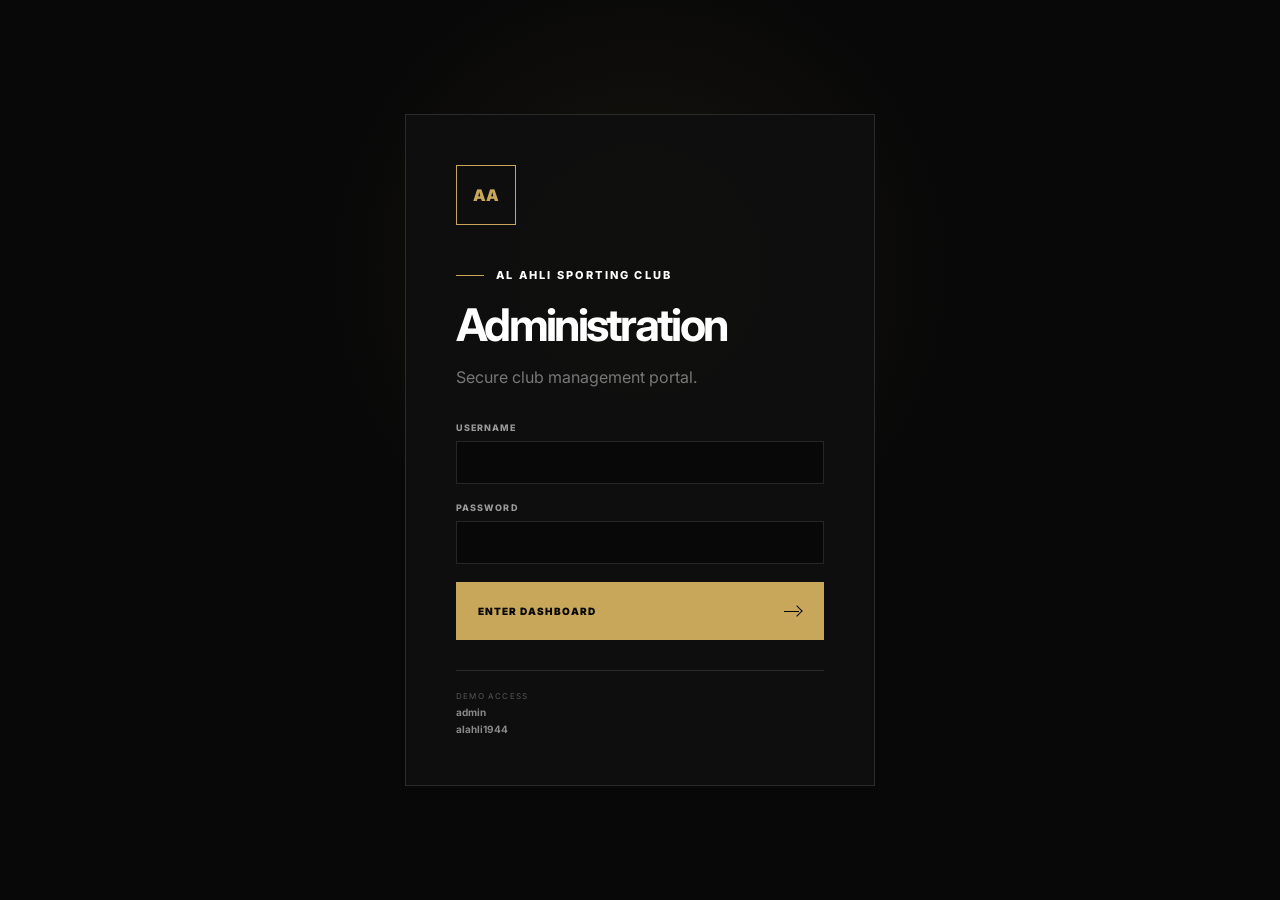
<file: admin.html>
<!DOCTYPE html>
<html lang="en" dir="ltr">

<head>

    <meta charset="UTF-8">
    <meta name="viewport" content="width=device-width, initial-scale=1.0">

    <title>Al Ahli Admin Portal</title>

    <link
        href="https://fonts.googleapis.com/css2?family=Inter:wght@400;500;600;700;800;900&display=swap"
        rel="stylesheet"
    >

    <link rel="stylesheet" href="style.css">

</head>

<body class="admin-page">


<!-- =========================================================
     ADMIN LOGIN
========================================================= -->

<div class="admin-login" id="adminLogin">

    <div class="admin-login-card">

        <div class="admin-logo">
            AA
        </div>

        <span class="eyebrow">
            AL AHLI SPORTING CLUB
        </span>

        <h1>
            Administration
        </h1>

        <p>
            Secure club management portal.
        </p>


        <form id="adminLoginForm">

            <label>
                Username

                <input
                    type="text"
                    id="adminUsername"
                    required
                    autocomplete="username"
                >

            </label>


            <label>
                Password

                <input
                    type="password"
                    id="adminPassword"
                    required
                    autocomplete="current-password"
                >

            </label>


            <button class="submit-button" type="submit">

                <span>Enter Dashboard</span>

                <span class="ui-arrow"></span>

            </button>


            <p class="login-error" id="loginError">
                Incorrect login details.
            </p>

        </form>


        <div class="demo-credentials">

            <small>DEMO ACCESS</small>

            <strong>admin</strong>
            <strong>alahli1944</strong>

        </div>

    </div>

</div>


<!-- =========================================================
     ADMIN DASHBOARD
========================================================= -->

<div class="dashboard" id="dashboard">

    <aside class="dashboard-sidebar">

        <div class="dashboard-brand">

            <span>AA</span>

            <div>
                <strong>AL AHLI</strong>
                <small>ADMIN</small>
            </div>

        </div>


        <nav>

            <button class="dashboard-nav active" data-panel="overview">
                Overview
            </button>

            <button class="dashboard-nav" data-panel="bookings">
                Bookings
            </button>

            <button class="dashboard-nav" data-panel="facilities">
                Facilities
            </button>

            <button class="dashboard-nav" data-panel="events">
                Events
            </button>

            <button class="dashboard-nav" data-panel="club">
                Club Content
            </button>

        </nav>


        <button class="logout-btn" id="logoutBtn">
            Log Out
        </button>

    </aside>


    <main class="dashboard-main">

        <header class="dashboard-header">

            <div>

                <span class="eyebrow">
                    AL AHLI ADMINISTRATION
                </span>

                <h1 id="dashboardTitle">
                    Overview
                </h1>

            </div>

            <a href="index.html" class="dashboard-site-link">
                View Website
                <span class="ui-arrow"></span>
            </a>

        </header>


        <!-- OVERVIEW -->

        <section class="dashboard-panel active" id="panel-overview">

            <div class="dashboard-stats">

                <div class="dashboard-stat">
                    <span>BOOKINGS</span>
                    <strong id="adminBookingCount">0</strong>
                </div>

                <div class="dashboard-stat">
                    <span>PENDING</span>
                    <strong id="adminPendingCount">0</strong>
                </div>

                <div class="dashboard-stat">
                    <span>FIELDS</span>
                    <strong>4</strong>
                </div>

                <div class="dashboard-stat">
                    <span>POOL STATUS</span>
                    <strong id="adminPoolStatus">OPEN</strong>
                </div>

            </div>


            <div class="dashboard-grid">

                <div class="dashboard-card">

                    <div class="dashboard-card-heading">

                        <div>
                            <span>RECENT ACTIVITY</span>
                            <h2>Bookings</h2>
                        </div>

                    </div>

                    <div id="recentBookings"></div>

                </div>


                <div class="dashboard-card">

                    <span>FACILITY STATUS</span>

                    <h2>Club Facilities</h2>

                    <div class="facility-status-row">
                        <span>Football Fields</span>
                        <strong class="open-status">4 ACTIVE</strong>
                    </div>

                    <div class="facility-status-row">
                        <span>Swimming Pools</span>
                        <strong class="open-status">OPEN</strong>
                    </div>

                    <div class="facility-status-row">
                        <span>Al Meidan</span>
                        <strong class="open-status">ACTIVE</strong>
                    </div>

                </div>

            </div>

        </section>


        <!-- BOOKINGS -->

        <section class="dashboard-panel" id="panel-bookings">

            <div class="dashboard-card">

                <span>FIELD RESERVATIONS</span>

                <h2>Booking Requests</h2>

                <div class="admin-table-wrap">

                    <table>

                        <thead>

                            <tr>
                                <th>Reference</th>
                                <th>Name</th>
                                <th>Field</th>
                                <th>Date</th>
                                <th>Time</th>
                                <th>Status</th>
                                <th>Action</th>
                            </tr>

                        </thead>

                        <tbody id="bookingTableBody"></tbody>

                    </table>

                </div>

            </div>

        </section>


        <!-- FACILITIES -->

        <section class="dashboard-panel" id="panel-facilities">

            <div class="dashboard-card">

                <span>FACILITY CONTROL</span>

                <h2>Facilities</h2>

                <div class="admin-control-grid">

                    <div class="admin-control">

                        <div>
                            <strong>Football Field 01</strong>
                            <span>Booking availability</span>
                        </div>

                        <button class="toggle-control active">
                            OPEN
                        </button>

                    </div>


                    <div class="admin-control">

                        <div>
                            <strong>Football Field 02</strong>
                            <span>Booking availability</span>
                        </div>

                        <button class="toggle-control active">
                            OPEN
                        </button>

                    </div>


                    <div class="admin-control">

                        <div>
                            <strong>Football Field 03</strong>
                            <span>Booking availability</span>
                        </div>

                        <button class="toggle-control active">
                            OPEN
                        </button>

                    </div>


                    <div class="admin-control">

                        <div>
                            <strong>Football Field 04</strong>
                            <span>Booking availability</span>
                        </div>

                        <button class="toggle-control active">
                            OPEN
                        </button>

                    </div>


                    <div class="admin-control">

                        <div>
                            <strong>Swimming Pools</strong>
                            <span>Public availability</span>
                        </div>

                        <button
                            class="toggle-control active"
                            id="poolToggle"
                        >
                            OPEN
                        </button>

                    </div>

                </div>

            </div>

        </section>


        <!-- EVENTS -->

        <section class="dashboard-panel" id="panel-events">

            <div class="dashboard-card">

                <span>CONTENT</span>

                <h2>Events & Announcements</h2>

                <div class="admin-event">

                    <div>
                        <strong>Football activities</strong>
                        <span>Sport</span>
                    </div>

                    <button>Edit</button>

                </div>


                <div class="admin-event">

                    <div>
                        <strong>Community gathering</strong>
                        <span>Community</span>
                    </div>

                    <button>Edit</button>

                </div>


                <div class="admin-event">

                    <div>
                        <strong>Cultural occasion</strong>
                        <span>Culture</span>
                    </div>

                    <button>Edit</button>

                </div>

            </div>

        </section>


        <!-- CLUB -->

        <section class="dashboard-panel" id="panel-club">

            <div class="dashboard-card">

                <span>CLUB CONTENT</span>

                <h2>Al Ahli Information</h2>

                <div class="content-management-grid">

                    <button>
                        History
                    </button>

                    <button>
                        Administration
                    </button>

                    <button>
                        Achievements
                    </button>

                    <button>
                        Sports
                    </button>

                    <button>
                        Facilities
                    </button>

                    <button>
                        Culture
                    </button>

                </div>

            </div>

        </section>

    </main>

</div>


<script src="script.js"></script>

</body>
</html>
</file>
<file: style.css>
/* =========================================================
   AL AHLI PHASE 3.5.2
   OWNER PRESENTATION EDITION
========================================================= */

:root {
    --black: #080808;
    --black-2: #111111;
    --black-3: #171717;
    --ivory: #f4f0e8;
    --white: #ffffff;
    --gold: #c8a75b;
    --gold-light: #e2c984;
    --muted: #8e8e8e;
    --line: rgba(255,255,255,.12);
    --dark-line: rgba(0,0,0,.12);
    --max: 1380px;
    --ease: cubic-bezier(.2,.8,.2,1);
}

* {
    box-sizing: border-box;
    margin: 0;
    padding: 0;
}

html {
    scroll-behavior: smooth;
}

body {
    font-family: "Inter", sans-serif;
    background: var(--black);
    color: var(--white);
    overflow-x: hidden;
}

body.rtl {
    font-family: "Inter", sans-serif;
}

img {
    display: block;
    width: 100%;
}

a {
    color: inherit;
    text-decoration: none;
}

button,
input,
select,
textarea {
    font: inherit;
}

button {
    border: 0;
    cursor: pointer;
}

.container {
    width: min(var(--max), calc(100% - 80px));
    margin: auto;
}

.section-light {
    background: var(--ivory);
    color: var(--black);
    padding: 150px 0;
}

.section-dark {
    background: var(--black);
    color: var(--white);
    padding: 150px 0;
    position: relative;
    overflow: hidden;
}

.eyebrow {
    display: inline-flex;
    align-items: center;
    gap: 12px;
    font-size: 11px;
    font-weight: 800;
    letter-spacing: .2em;
    text-transform: uppercase;
}

.eyebrow::before {
    content: "";
    width: 28px;
    height: 1px;
    background: var(--gold);
}

.section-heading {
    max-width: 800px;
    margin-bottom: 80px;
}

.section-heading h2,
.achievement-heading h2,
.legacy-heading h2,
.contact-heading h2 {
    margin-top: 20px;
    font-size: clamp(48px, 7vw, 100px);
    line-height: .92;
    letter-spacing: -.06em;
}

h2 em,
h1 em {
    font-family: "Playfair Display", serif;
    font-weight: 700;
    color: var(--gold);
}

.heading-light {
    color: var(--white);
}

.ui-arrow {
    position: relative;
    width: 18px;
    height: 10px;
    display: inline-block;
    transition: transform .3s var(--ease);
}

.ui-arrow::before {
    content: "";
    position: absolute;
    right: 1px;
    top: 1px;
    width: 7px;
    height: 7px;
    border-top: 1.5px solid currentColor;
    border-right: 1.5px solid currentColor;
    transform: rotate(45deg);
}

.ui-arrow::after {
    content: "";
    position: absolute;
    left: 0;
    top: 5px;
    width: 15px;
    height: 1px;
    background: currentColor;
}

a:hover .ui-arrow,
button:hover .ui-arrow {
    transform: translateX(5px);
}


/* =========================================================
   LOADER
========================================================= */

.loader {
    position: fixed;
    inset: 0;
    z-index: 9999;
    background: var(--black);
    display: grid;
    place-items: center;
    align-content: center;
    gap: 20px;
    transition: opacity .7s var(--ease), visibility .7s;
}

.loader.hidden {
    opacity: 0;
    visibility: hidden;
}

.loader-mark {
    font-size: 54px;
    font-weight: 900;
    letter-spacing: -.08em;
    color: var(--gold);
}

.loader-line {
    width: 160px;
    height: 1px;
    background: rgba(255,255,255,.15);
    overflow: hidden;
}

.loader-line span {
    display: block;
    width: 40%;
    height: 100%;
    background: var(--gold);
    animation: loader 1.3s ease infinite;
}

.loader p {
    font-size: 9px;
    letter-spacing: .3em;
    color: #777;
}

@keyframes loader {
    0% { transform: translateX(-100%); }
    100% { transform: translateX(350%); }
}


/* =========================================================
   HEADER
========================================================= */

.site-header {
    position: fixed;
    top: 0;
    left: 0;
    right: 0;
    z-index: 500;
    height: 92px;
    padding: 0 40px;
    display: flex;
    align-items: center;
    justify-content: space-between;
    transition: background .4s, height .4s, backdrop-filter .4s;
}

.site-header.scrolled {
    height: 72px;
    background: rgba(8,8,8,.82);
    backdrop-filter: blur(20px);
    border-bottom: 1px solid var(--line);
}

.brand {
    display: flex;
    align-items: center;
    gap: 12px;
}

.brand-mark {
    width: 42px;
    height: 42px;
    border: 1px solid var(--gold);
    color: var(--gold);
    display: grid;
    place-items: center;
    font-size: 13px;
    font-weight: 900;
}

.brand-text {
    display: grid;
}

.brand-text strong {
    font-size: 13px;
    letter-spacing: .12em;
}

.brand-text small {
    font-size: 7px;
    letter-spacing: .25em;
    color: #aaa;
    margin-top: 3px;
}

.desktop-nav {
    display: flex;
    align-items: center;
    gap: 24px;
}

.desktop-nav a {
    font-size: 10px;
    font-weight: 700;
    text-transform: uppercase;
    letter-spacing: .08em;
    color: rgba(255,255,255,.72);
    transition: color .25s;
}

.desktop-nav a:hover {
    color: var(--gold);
}

.nav-actions {
    display: flex;
    align-items: center;
    gap: 12px;
}

.nav-book {
    height: 42px;
    padding: 0 18px;
    border: 1px solid rgba(255,255,255,.35);
    display: flex;
    align-items: center;
    gap: 12px;
    font-size: 10px;
    font-weight: 800;
    text-transform: uppercase;
    letter-spacing: .08em;
}

.nav-book:hover {
    background: var(--white);
    color: var(--black);
}

.language-btn {
    width: 42px;
    height: 42px;
    background: transparent;
    border: 1px solid rgba(255,255,255,.25);
    color: white;
    font-size: 10px;
    font-weight: 800;
}

.menu-btn {
    display: none;
    width: 42px;
    height: 42px;
    background: transparent;
    border: 1px solid rgba(255,255,255,.25);
    position: relative;
}

.menu-btn span {
    position: absolute;
    width: 17px;
    height: 1px;
    background: white;
    left: 12px;
    transition: transform .3s;
}

.menu-btn span:first-child {
    top: 16px;
}

.menu-btn span:last-child {
    top: 24px;
}

.mobile-menu {
    position: fixed;
    inset: 0;
    z-index: 450;
    background: #080808;
    transform: translateY(-100%);
    transition: transform .6s var(--ease);
}

.mobile-menu.open {
    transform: translateY(0);
}

.mobile-menu-inner {
    padding: 130px 30px 40px;
    display: flex;
    flex-direction: column;
    gap: 18px;
}

.mobile-menu a {
    font-size: 34px;
    font-weight: 800;
    letter-spacing: -.05em;
}

.mobile-book {
    margin-top: 20px;
    padding: 18px;
    background: var(--gold);
    color: var(--black);
    text-align: center;
}


/* =========================================================
   HERO
========================================================= */

.hero {
    height: 100svh;
    min-height: 720px;
    position: relative;
    display: flex;
    align-items: center;
    overflow: hidden;
}

.hero-bg {
    position: absolute;
    inset: -5%;
    background:
        url("https://images.unsplash.com/photo-1579952363873-27f3bade9f55?auto=format&fit=crop&w=2200&q=90")
        center/cover no-repeat;
    transform: scale(1.04);
    transition: transform .2s linear;
}

.hero-overlay {
    position: absolute;
    inset: 0;
    background:
        linear-gradient(90deg, rgba(0,0,0,.88), rgba(0,0,0,.35), rgba(0,0,0,.65)),
        linear-gradient(0deg, rgba(0,0,0,.75), transparent 50%);
}

.hero-content {
    position: relative;
    z-index: 2;
    width: min(var(--max), calc(100% - 80px));
    margin: auto;
    padding-top: 80px;
}

.hero-kicker {
    display: flex;
    align-items: center;
    gap: 12px;
    font-size: 10px;
    letter-spacing: .22em;
    font-weight: 700;
    margin-bottom: 28px;
}

.hero-kicker span:first-child {
    width: 35px;
    height: 1px;
    background: var(--gold);
}

.hero h1 {
    font-size: clamp(70px, 12vw, 190px);
    line-height: .78;
    letter-spacing: -.075em;
    max-width: 1100px;
}

.hero h1 span,
.hero h1 em {
    display: block;
}

.hero h1 em {
    margin-left: 11vw;
}

.hero-content > p {
    max-width: 510px;
    color: rgba(255,255,255,.75);
    line-height: 1.8;
    font-size: 14px;
    margin: 42px 0 30px;
}

.hero-actions {
    display: flex;
    gap: 12px;
}

.button {
    min-height: 54px;
    padding: 0 25px;
    display: inline-flex;
    align-items: center;
    justify-content: center;
    gap: 20px;
    font-size: 10px;
    font-weight: 800;
    letter-spacing: .1em;
    text-transform: uppercase;
    transition: transform .3s, background .3s, color .3s;
}

.button:hover {
    transform: translateY(-3px);
}

.button-light {
    background: var(--white);
    color: var(--black);
}

.button-dark {
    background: var(--black);
    color: white;
}

.button-outline {
    border: 1px solid rgba(255,255,255,.4);
    color: white;
}

.button-outline:hover {
    background: white;
    color: black;
}

.hero-bottom {
    position: absolute;
    z-index: 2;
    left: 40px;
    right: 40px;
    bottom: 42px;
    display: flex;
    gap: 60px;
}

.hero-bottom div {
    display: grid;
    gap: 4px;
}

.hero-bottom strong {
    font-size: 28px;
    color: white;
}

.hero-bottom span {
    font-size: 8px;
    letter-spacing: .2em;
    color: #aaa;
}

.scroll-indicator {
    position: absolute;
    z-index: 2;
    right: 40px;
    bottom: 45px;
    display: flex;
    align-items: center;
    gap: 15px;
    font-size: 8px;
    letter-spacing: .18em;
    color: #aaa;
}

.scroll-indicator i {
    width: 35px;
    height: 1px;
    background: var(--gold);
}


/* =========================================================
   CLUB
========================================================= */

.intro-grid {
    display: grid;
    grid-template-columns: .8fr 1.2fr;
    gap: 100px;
    align-items: center;
}

.intro-copy {
    max-width: 500px;
}

.large-copy {
    font-size: clamp(22px, 2.3vw, 34px);
    line-height: 1.45;
    letter-spacing: -.025em;
}

.text-link {
    display: inline-flex;
    align-items: center;
    gap: 18px;
    margin-top: 35px;
    padding-bottom: 9px;
    border-bottom: 1px solid currentColor;
    font-size: 10px;
    font-weight: 800;
    text-transform: uppercase;
    letter-spacing: .1em;
}

.intro-image {
    position: relative;
    height: 650px;
    overflow: hidden;
}

.intro-image img {
    height: 100%;
    object-fit: cover;
    transition: transform 1s var(--ease);
}

.intro-image:hover img {
    transform: scale(1.05);
}

.image-caption {
    position: absolute;
    left: 25px;
    right: 25px;
    bottom: 25px;
    display: flex;
    justify-content: space-between;
    font-size: 9px;
    letter-spacing: .18em;
    color: white;
}

.stats-strip {
    margin-top: 100px;
    padding-top: 40px;
    border-top: 1px solid var(--dark-line);
    display: grid;
    grid-template-columns: repeat(4, 1fr);
}

.stat {
    display: grid;
    gap: 8px;
    padding-right: 20px;
    border-right: 1px solid var(--dark-line);
}

.stat:last-child {
    border-right: 0;
}

.stat strong {
    font-size: clamp(45px, 5vw, 75px);
    letter-spacing: -.07em;
}

.stat span {
    font-size: 9px;
    letter-spacing: .15em;
    font-weight: 800;
    color: #777;
}


/* =========================================================
   ADMINISTRATION
========================================================= */

.administration {
    min-height: 800px;
}

.admin-background {
    position: absolute;
    inset: 0;
    background:
        linear-gradient(90deg, rgba(8,8,8,.98), rgba(8,8,8,.86), rgba(8,8,8,.92)),
        url("https://images.unsplash.com/photo-1556761175-b413da4baf72?auto=format&fit=crop&w=2200&q=80")
        center/cover;
    opacity: .55;
}

.administration .container {
    position: relative;
    z-index: 2;
}

.section-heading > p {
    color: #888;
    line-height: 1.8;
    max-width: 550px;
    margin-top: 30px;
}

.leadership-grid {
    display: grid;
    grid-template-columns: 1.3fr 1fr 1fr;
    gap: 1px;
    background: var(--line);
}

.leader-card {
    min-height: 430px;
    padding: 38px;
    background: rgba(15,15,15,.9);
    position: relative;
    display: flex;
    flex-direction: column;
}

.leader-feature {
    background: rgba(30,27,20,.95);
}

.leader-number {
    font-size: 10px;
    color: var(--gold);
    margin-bottom: auto;
}

.leader-card > span:not(.leader-number) {
    font-size: 9px;
    letter-spacing: .18em;
    color: #aaa;
}

.leader-card h3 {
    font-size: 30px;
    letter-spacing: -.04em;
    margin: 15px 0;
}

.leader-card p {
    color: #888;
    line-height: 1.7;
    font-size: 13px;
}

.profile-placeholder {
    margin-top: 25px;
    height: 120px;
    background:
        linear-gradient(135deg, rgba(200,167,91,.15), rgba(255,255,255,.02));
    display: grid;
    place-items: center;
}

.profile-placeholder span {
    font-size: 32px;
    color: var(--gold);
    font-weight: 900;
}

.leader-line {
    margin-top: auto;
    height: 1px;
    background: linear-gradient(90deg, var(--gold), transparent);
}


/* =========================================================
   SPORTS
========================================================= */

.sports {
    background: #090909;
}

.sports-top {
    display: grid;
    grid-template-columns: 1fr .6fr;
    align-items: end;
    gap: 80px;
    margin-bottom: 70px;
}

.sports-top h2 {
    font-size: clamp(55px, 7vw, 100px);
    line-height: .9;
    letter-spacing: -.07em;
    margin-top: 20px;
}

.sports-top p {
    color: #777;
    line-height: 1.8;
    max-width: 430px;
}

.sport-tabs {
    display: flex;
    gap: 0;
    border-bottom: 1px solid var(--line);
    margin-bottom: 40px;
}

.sport-tab {
    padding: 18px 24px;
    background: transparent;
    color: #777;
    font-size: 10px;
    font-weight: 800;
    letter-spacing: .12em;
    text-transform: uppercase;
    position: relative;
}

.sport-tab.active {
    color: white;
}

.sport-tab.active::after {
    content: "";
    position: absolute;
    left: 0;
    right: 0;
    bottom: -1px;
    height: 2px;
    background: var(--gold);
}

.sport-panel {
    display: none;
}

.sport-panel.active {
    display: block;
    animation: panelIn .6s var(--ease);
}

@keyframes panelIn {
    from {
        opacity: 0;
        transform: translateY(20px);
    }

    to {
        opacity: 1;
        transform: translateY(0);
    }
}

.sport-hero-image {
    height: 580px;
    position: relative;
    overflow: hidden;
}

.sport-hero-image img {
    height: 100%;
    object-fit: cover;
}

.sport-overlay {
    position: absolute;
    inset: 0;
    background: linear-gradient(0deg, rgba(0,0,0,.8), transparent 60%);
}

.sport-panel-title {
    position: absolute;
    left: 40px;
    bottom: 40px;
    display: flex;
    align-items: end;
    gap: 20px;
}

.sport-panel-title span {
    color: var(--gold);
    font-size: 12px;
}

.sport-panel-title h3 {
    font-size: clamp(50px, 8vw, 110px);
    letter-spacing: -.07em;
}

.football-fields {
    margin-top: 100px;
}

.subsection-heading {
    margin-bottom: 40px;
}

.subsection-heading h3 {
    margin-top: 12px;
    font-size: 42px;
    letter-spacing: -.05em;
}

.field-grid {
    display: grid;
    grid-template-columns: repeat(4, 1fr);
    gap: 15px;
}

.field-card {
    background: #121212;
    transition: transform .4s var(--ease);
}

.field-card:hover {
    transform: translateY(-8px);
}

.field-image {
    height: 300px;
    position: relative;
    overflow: hidden;
}

.field-image img {
    height: 100%;
    object-fit: cover;
    transition: transform .7s var(--ease);
}

.field-card:hover .field-image img {
    transform: scale(1.07);
}

.field-image > span {
    position: absolute;
    top: 15px;
    left: 15px;
    width: 40px;
    height: 40px;
    border: 1px solid rgba(255,255,255,.4);
    display: grid;
    place-items: center;
    font-size: 9px;
}

.field-info {
    padding: 20px;
    display: flex;
    align-items: end;
    justify-content: space-between;
}

.field-info div {
    display: grid;
    gap: 4px;
}

.field-info span {
    font-size: 8px;
    color: #777;
    letter-spacing: .15em;
}

.field-info strong {
    font-size: 26px;
}

.field-select {
    background: transparent;
    color: var(--gold);
    display: flex;
    align-items: center;
    gap: 10px;
    font-size: 9px;
    font-weight: 800;
    text-transform: uppercase;
}

.sport-simple {
    min-height: 520px;
    border: 1px solid var(--line);
    padding: 70px;
    display: flex;
    flex-direction: column;
    justify-content: center;
}

.sport-big-number {
    color: var(--gold);
    font-size: 13px;
}

.sport-simple h3 {
    font-size: clamp(60px, 10vw, 150px);
    letter-spacing: -.08em;
    margin: 15px 0;
}

.sport-simple p {
    color: #888;
    max-width: 550px;
    line-height: 1.8;
    margin-bottom: 30px;
}


/* =========================================================
   ACHIEVEMENTS
========================================================= */

.achievement-heading {
    margin-bottom: 70px;
}

.trophy-grid {
    display: grid;
    grid-template-columns: repeat(3, 1fr);
    gap: 15px;
}

.trophy-card {
    min-height: 440px;
    padding: 35px;
    border: 1px solid var(--dark-line);
    position: relative;
    display: flex;
    flex-direction: column;
    justify-content: space-between;
    overflow: hidden;
}

.trophy-card.featured {
    background: var(--black);
    color: white;
}

.trophy-number {
    font-size: clamp(100px, 13vw, 180px);
    line-height: .7;
    letter-spacing: -.1em;
}

.trophy-label {
    font-size: 9px;
    font-weight: 800;
    letter-spacing: .16em;
}

.trophy-mark {
    position: absolute;
    right: 30px;
    top: 30px;
    font-size: 12px;
    color: var(--gold);
}


/* =========================================================
   FACILITIES
========================================================= */

.facility-grid {
    display: grid;
    grid-template-columns: 1.2fr .8fr;
    gap: 15px;
}

.facility-large {
    grid-row: span 2;
    background: white;
}

.facility-card {
    background: white;
}

.facility-image {
    height: 360px;
    overflow: hidden;
}

.facility-large .facility-image {
    height: 600px;
}

.facility-image img {
    height: 100%;
    object-fit: cover;
    transition: transform .8s var(--ease);
}

.facility-large:hover img,
.facility-card:hover img {
    transform: scale(1.05);
}

.facility-content {
    padding: 30px;
}

.facility-content > span {
    color: #999;
    font-size: 9px;
}

.facility-content h3 {
    font-size: 32px;
    letter-spacing: -.04em;
    margin: 12px 0;
}

.facility-content p {
    color: #777;
    line-height: 1.7;
    font-size: 13px;
    max-width: 500px;
}


/* =========================================================
   MEIDAN
========================================================= */

.meidan {
    min-height: 1000px;
}

.meidan-bg {
    position: absolute;
    inset: 0;
    background:
        linear-gradient(90deg, rgba(0,0,0,.96), rgba(0,0,0,.72)),
        url("https://images.unsplash.com/photo-1534438327276-14e5300c3a48?auto=format&fit=crop&w=2200&q=85")
        center/cover fixed;
    opacity: .75;
}

.meidan .container {
    position: relative;
    z-index: 2;
}

.meidan-content {
    max-width: 850px;
}

.meidan-content h2 {
    margin: 20px 0;
    font-size: clamp(70px, 11vw, 170px);
    line-height: .78;
    letter-spacing: -.09em;
}

.meidan-content h2 span,
.meidan-content h2 em {
    display: block;
}

.meidan-content p {
    max-width: 500px;
    color: #888;
    line-height: 1.8;
    margin-top: 40px;
}

.training-grid {
    display: grid;
    grid-template-columns: repeat(4, 1fr);
    margin-top: 100px;
    gap: 1px;
    background: var(--line);
}

.training-card {
    min-height: 230px;
    padding: 28px;
    background: rgba(10,10,10,.8);
}

.training-card > span {
    color: var(--gold);
    font-size: 10px;
}

.training-card h3 {
    margin: 70px 0 12px;
    font-size: 22px;
}

.training-card p {
    color: #777;
    font-size: 12px;
    line-height: 1.7;
}

.membership-area {
    margin-top: 110px;
}

.membership-heading {
    margin-bottom: 35px;
}

.membership-heading h3 {
    font-size: 40px;
    letter-spacing: -.05em;
    margin: 12px 0;
}

.membership-heading p {
    color: #777;
    max-width: 600px;
    line-height: 1.7;
}

.membership-grid {
    display: grid;
    grid-template-columns: repeat(3, 1fr);
    gap: 15px;
}

.membership-card {
    padding: 35px;
    border: 1px solid var(--line);
    min-height: 340px;
    display: flex;
    flex-direction: column;
}

.membership-card.featured {
    border-color: var(--gold);
    background: rgba(200,167,91,.08);
}

.membership-card > span {
    font-size: 9px;
    color: var(--gold);
    letter-spacing: .15em;
}

.membership-card h4 {
    font-size: 28px;
    margin: 12px 0 25px;
}

.membership-card ul {
    list-style: none;
    display: grid;
    gap: 12px;
    color: #888;
    font-size: 12px;
}

.membership-card li::before {
    content: "";
    display: inline-block;
    width: 5px;
    height: 5px;
    background: var(--gold);
    margin-right: 10px;
    border-radius: 50%;
}

.membership-button {
    margin-top: auto;
    padding: 15px 0;
    background: transparent;
    color: white;
    border-bottom: 1px solid var(--line);
    display: flex;
    justify-content: space-between;
    text-transform: uppercase;
    font-size: 9px;
    font-weight: 800;
}


/* =========================================================
   POOLS
========================================================= */

.pool-header {
    display: flex;
    justify-content: space-between;
    align-items: end;
    margin-bottom: 70px;
}

.pool-header h2 {
    font-size: clamp(55px, 7vw, 100px);
    line-height: .9;
    letter-spacing: -.07em;
    margin-top: 20px;
}

.pool-status {
    border: 1px solid var(--dark-line);
    padding: 20px;
    min-width: 240px;
    display: grid;
    gap: 6px;
}

.pool-status strong {
    font-size: 9px;
    letter-spacing: .12em;
}

.pool-status small {
    color: #777;
    font-size: 10px;
    line-height: 1.5;
}

.status-dot {
    width: 8px;
    height: 8px;
    background: #58a86b;
    border-radius: 50%;
    box-shadow: 0 0 0 5px rgba(88,168,107,.1);
}

.pool-feature {
    display: grid;
    grid-template-columns: 1.3fr .7fr;
    min-height: 550px;
}

.pool-main-image {
    overflow: hidden;
}

.pool-main-image img {
    height: 100%;
    object-fit: cover;
}

.pool-info {
    background: white;
    padding: 60px;
    display: flex;
    flex-direction: column;
    justify-content: center;
}

.pool-info h3 {
    font-size: 42px;
    letter-spacing: -.05em;
    margin: 18px 0;
}

.pool-info p {
    color: #777;
    line-height: 1.8;
    margin-bottom: 30px;
}

.pool-gallery {
    margin-top: 15px;
    display: grid;
    grid-template-columns: 1.2fr .8fr .8fr;
    gap: 15px;
}

.pool-photo {
    height: 320px;
    position: relative;
    overflow: hidden;
}

.pool-photo img {
    height: 100%;
    object-fit: cover;
    transition: transform .8s var(--ease);
}

.pool-photo:hover img {
    transform: scale(1.06);
}

.pool-photo span {
    position: absolute;
    left: 20px;
    bottom: 20px;
    color: white;
    font-size: 9px;
    letter-spacing: .15em;
}

.pool-hours-area {
    margin-top: 100px;
}

.pool-hours-heading h3 {
    font-size: 42px;
    letter-spacing: -.05em;
    margin-top: 15px;
}

.hours-grid {
    margin-top: 35px;
    display: grid;
    grid-template-columns: repeat(7, 1fr);
    border-top: 1px solid var(--dark-line);
    border-bottom: 1px solid var(--dark-line);
}

.hours-grid div {
    padding: 25px 12px;
    border-right: 1px solid var(--dark-line);
    display: grid;
    gap: 12px;
}

.hours-grid div:last-child {
    border-right: 0;
}

.hours-grid span {
    font-size: 9px;
    color: #777;
}

.hours-grid strong {
    font-size: 11px;
}

.demo-note {
    color: #999;
    font-size: 10px;
    margin-top: 20px;
}

.pool-contact {
    margin-top: 100px;
    padding: 50px;
    background: var(--black);
    color: white;
    display: flex;
    justify-content: space-between;
    align-items: center;
}

.pool-contact h3 {
    font-size: 42px;
    letter-spacing: -.05em;
    margin-top: 12px;
}

.pool-contact-actions {
    display: flex;
    gap: 10px;
}

.contact-button {
    min-width: 190px;
    padding: 22px;
    border: 1px solid var(--line);
    display: grid;
    gap: 7px;
}

.contact-button strong {
    font-size: 14px;
}

.contact-button span {
    color: #777;
    font-size: 9px;
    text-transform: uppercase;
    letter-spacing: .15em;
}


/* =========================================================
   LEGACY
========================================================= */

.legacy {
    min-height: 950px;
}

.legacy-bg {
    position: absolute;
    inset: 0;
    background:
        linear-gradient(90deg, #080808, rgba(8,8,8,.7), #080808),
        url("https://images.unsplash.com/photo-1521737711867-e3b97375f902?auto=format&fit=crop&w=2200&q=80")
        center/cover;
    opacity: .5;
}

.legacy .container {
    position: relative;
    z-index: 2;
}

.timeline {
    margin-top: 100px;
    border-left: 1px solid var(--line);
}

.timeline-item {
    padding: 0 0 100px 60px;
    position: relative;
    display: grid;
    grid-template-columns: 240px 1fr;
    gap: 50px;
}

.timeline-item::before {
    content: "";
    position: absolute;
    left: -5px;
    top: 5px;
    width: 9px;
    height: 9px;
    background: var(--gold);
    border-radius: 50%;
}

.timeline-year {
    font-size: clamp(40px, 5vw, 70px);
    font-weight: 800;
    letter-spacing: -.07em;
}

.timeline-content > span {
    font-size: 9px;
    color: var(--gold);
    letter-spacing: .18em;
}

.timeline-content h3 {
    font-size: 38px;
    letter-spacing: -.05em;
    margin: 14px 0;
}

.timeline-content p {
    color: #777;
    line-height: 1.8;
    max-width: 600px;
}


/* =========================================================
   CULTURE
========================================================= */

.culture-grid {
    display: grid;
    grid-template-columns: 1fr 1fr;
    min-height: 700px;
}

.culture-image {
    position: relative;
    overflow: hidden;
}

.culture-image img {
    height: 100%;
    object-fit: cover;
}

.vertical-label {
    position: absolute;
    right: 20px;
    top: 30px;
    writing-mode: vertical-rl;
    color: white;
    font-size: 8px;
    letter-spacing: .2em;
}

.culture-content {
    padding: 80px;
    display: flex;
    flex-direction: column;
    justify-content: center;
}

.culture-content h2 {
    font-size: clamp(50px, 6vw, 85px);
    line-height: .9;
    letter-spacing: -.07em;
    margin: 20px 0 35px;
}

.culture-content p {
    color: #777;
    line-height: 1.9;
    max-width: 500px;
}

.culture-stat {
    margin-top: 60px;
    padding-top: 25px;
    border-top: 1px solid var(--dark-line);
    display: grid;
    gap: 8px;
}

.culture-stat strong {
    font-size: 65px;
    letter-spacing: -.08em;
}

.culture-stat span {
    color: #777;
    font-size: 9px;
    font-weight: 800;
    letter-spacing: .15em;
}


/* =========================================================
   COMMUNITY
========================================================= */

.community {
    min-height: 720px;
    display: flex;
    align-items: center;
}

.community-bg {
    position: absolute;
    inset: 0;
    background:
        linear-gradient(90deg, rgba(8,8,8,.95), rgba(8,8,8,.58)),
        url("https://images.unsplash.com/photo-1559027615-cd4628902d4a?auto=format&fit=crop&w=2200&q=80")
        center/cover;
}

.community .container {
    position: relative;
    z-index: 2;
}

.community-content {
    max-width: 850px;
}

.community-content h2 {
    font-size: clamp(65px, 9vw, 130px);
    line-height: .82;
    letter-spacing: -.08em;
    margin: 20px 0 35px;
}

.community-content p {
    color: #888;
    line-height: 1.8;
    max-width: 550px;
    margin-bottom: 35px;
}


/* =========================================================
   EVENTS
========================================================= */

.events-heading {
    display: flex;
    align-items: end;
    justify-content: space-between;
    margin-bottom: 70px;
}

.events-heading h2 {
    font-size: clamp(55px, 7vw, 100px);
    line-height: .88;
    letter-spacing: -.07em;
    margin-top: 20px;
}

.event-grid {
    display: grid;
    grid-template-columns: repeat(3, 1fr);
    gap: 15px;
}

.event-card {
    background: white;
    border: 1px solid var(--dark-line);
}

.event-image {
    height: 360px;
    position: relative;
    overflow: hidden;
}

.event-image img {
    height: 100%;
    object-fit: cover;
    transition: transform .8s var(--ease);
}

.event-card:hover .event-image img {
    transform: scale(1.06);
}

.event-image > span {
    position: absolute;
    top: 20px;
    left: 20px;
    background: white;
    color: black;
    padding: 9px;
    font-size: 8px;
}

.event-content {
    padding: 30px;
}

.event-tag {
    font-size: 8px;
    color: var(--gold);
    font-weight: 800;
    letter-spacing: .16em;
}

.event-content h3 {
    font-size: 27px;
    letter-spacing: -.04em;
    margin: 13px 0;
}

.event-content p {
    color: #777;
    line-height: 1.7;
    font-size: 12px;
}


/* =========================================================
   BOOKING
========================================================= */

.booking {
    padding: 150px 0;
}

.booking-grid {
    display: grid;
    grid-template-columns: .8fr 1.2fr;
    gap: 100px;
    align-items: start;
}

.booking-copy h2 {
    font-size: clamp(55px, 7vw, 95px);
    line-height: .88;
    letter-spacing: -.07em;
    margin: 20px 0 35px;
}

.booking-copy > p {
    color: #777;
    line-height: 1.8;
    max-width: 480px;
}

.booking-note {
    margin-top: 50px;
    padding: 20px;
    border: 1px solid var(--line);
    display: flex;
    gap: 15px;
}

.booking-note span {
    flex: 0 0 7px;
    width: 7px;
    height: 7px;
    background: var(--gold);
    border-radius: 50%;
    margin-top: 5px;
}

.booking-note p {
    color: #777;
    font-size: 10px;
    line-height: 1.6;
}

.booking-form {
    padding: 40px;
    background: #111;
    border: 1px solid var(--line);
    display: grid;
    gap: 20px;
}

.form-row {
    display: grid;
    grid-template-columns: 1fr 1fr;
    gap: 15px;
}

.booking-form label {
    display: grid;
    gap: 9px;
    font-size: 9px;
    font-weight: 800;
    letter-spacing: .1em;
    text-transform: uppercase;
    color: #999;
}

.booking-form input,
.booking-form select,
.booking-form textarea {
    width: 100%;
    border: 1px solid var(--line);
    background: #080808;
    color: white;
    padding: 15px;
    outline: none;
}

.booking-form input:focus,
.booking-form select:focus,
.booking-form textarea:focus {
    border-color: var(--gold);
}

.booking-form textarea {
    resize: vertical;
}

.submit-button {
    min-height: 58px;
    background: var(--gold);
    color: var(--black);
    display: flex;
    align-items: center;
    justify-content: space-between;
    padding: 0 22px;
    font-size: 10px;
    font-weight: 900;
    letter-spacing: .1em;
    text-transform: uppercase;
    transition: transform .3s, background .3s;
}

.submit-button:hover {
    transform: translateY(-3px);
    background: var(--gold-light);
}


/* =========================================================
   CONTACT
========================================================= */

.contact-heading {
    margin-bottom: 80px;
}

.contact-grid {
    display: grid;
    grid-template-columns: 1fr 1fr;
    gap: 100px;
}

.contact-main > span,
.contact-details > div > span {
    color: #999;
    font-size: 9px;
    font-weight: 800;
    letter-spacing: .16em;
}

.contact-main h3 {
    font-size: clamp(40px, 5vw, 70px);
    line-height: .95;
    letter-spacing: -.06em;
    margin: 20px 0 35px;
}

.contact-details {
    display: grid;
    gap: 50px;
}

.contact-details > div {
    display: grid;
    gap: 12px;
}

.contact-details a {
    font-size: 24px;
    letter-spacing: -.03em;
}

.social-links {
    display: flex;
    gap: 10px;
}

.social-links a {
    width: 45px;
    height: 45px;
    border: 1px solid var(--dark-line);
    display: grid;
    place-items: center;
    font-size: 9px;
    font-weight: 800;
}


/* =========================================================
   FOOTER
========================================================= */

.footer {
    padding: 60px 0 30px;
    background: #050505;
}

.footer-top {
    padding-bottom: 50px;
    border-bottom: 1px solid var(--line);
    display: flex;
    align-items: center;
    justify-content: space-between;
}

.footer-brand {
    display: flex;
    align-items: center;
    gap: 15px;
}

.footer-brand > div {
    display: grid;
    gap: 4px;
}

.footer-brand strong {
    font-size: 13px;
    letter-spacing: .15em;
}

.footer-brand small {
    font-size: 7px;
    color: #777;
    letter-spacing: .25em;
}

.footer-top p {
    color: #777;
    font-size: 11px;
}

.footer-bottom {
    padding-top: 25px;
    display: flex;
    justify-content: space-between;
    color: #555;
    font-size: 9px;
    letter-spacing: .08em;
}

.admin-link {
    color: var(--gold);
}


/* =========================================================
   MODAL
========================================================= */

.modal {
    position: fixed;
    inset: 0;
    z-index: 1000;
    background: rgba(0,0,0,.8);
    backdrop-filter: blur(15px);
    display: grid;
    place-items: center;
    padding: 20px;
    opacity: 0;
    visibility: hidden;
    transition: .4s;
}

.modal.open {
    opacity: 1;
    visibility: visible;
}

.modal-card {
    width: min(500px, 100%);
    background: var(--ivory);
    color: var(--black);
    padding: 50px;
    position: relative;
    text-align: center;
    transform: translateY(20px);
    transition: transform .5s var(--ease);
}

.modal.open .modal-card {
    transform: translateY(0);
}

.modal-close {
    position: absolute;
    right: 20px;
    top: 20px;
    background: transparent;
    font-size: 25px;
}

.success-mark {
    width: 60px;
    height: 60px;
    border-radius: 50%;
    background: var(--gold);
    display: grid;
    place-items: center;
    margin: 30px auto;
    font-weight: 900;
}

.modal-card h2 {
    font-size: 40px;
    letter-spacing: -.05em;
}

.modal-card p {
    color: #777;
    line-height: 1.7;
    margin: 15px 0 25px;
}

.reference-box {
    padding: 20px;
    background: white;
    display: grid;
    gap: 8px;
    margin-bottom: 25px;
}

.reference-box span {
    font-size: 8px;
    color: #999;
    letter-spacing: .15em;
}

.reference-box strong {
    font-size: 25px;
}


/* =========================================================
   REVEALS
========================================================= */

.reveal {
    opacity: 0;
    transform: translateY(35px);
    transition:
        opacity .8s var(--ease),
        transform .8s var(--ease);
}

.reveal.visible {
    opacity: 1;
    transform: translateY(0);
}


/* =========================================================
   ADMIN PORTAL
========================================================= */

.admin-page {
    background: #090909;
}

.admin-login {
    min-height: 100vh;
    display: grid;
    place-items: center;
    padding: 30px;
    background:
        radial-gradient(circle at 50% 30%, rgba(200,167,91,.08), transparent 35%),
        #080808;
}

.admin-login-card {
    width: min(470px, 100%);
    padding: 50px;
    border: 1px solid var(--line);
    background: rgba(15,15,15,.9);
}

.admin-logo {
    width: 60px;
    height: 60px;
    border: 1px solid var(--gold);
    display: grid;
    place-items: center;
    color: var(--gold);
    font-weight: 900;
    margin-bottom: 35px;
}

.admin-login-card h1 {
    font-size: 45px;
    letter-spacing: -.06em;
    margin: 15px 0;
}

.admin-login-card > p {
    color: #777;
    margin-bottom: 35px;
}

.admin-login-card form {
    display: grid;
    gap: 18px;
}

.admin-login-card label {
    display: grid;
    gap: 8px;
    color: #999;
    font-size: 9px;
    font-weight: 800;
    letter-spacing: .12em;
    text-transform: uppercase;
}

.admin-login-card input {
    background: #080808;
    color: white;
    border: 1px solid var(--line);
    padding: 15px;
    outline: none;
}

.login-error {
    display: none;
    color: #d66;
    font-size: 10px;
}

.login-error.show {
    display: block;
}

.demo-credentials {
    margin-top: 30px;
    padding-top: 20px;
    border-top: 1px solid var(--line);
    display: grid;
    gap: 5px;
}

.demo-credentials small {
    color: #555;
    font-size: 8px;
    letter-spacing: .15em;
}

.demo-credentials strong {
    font-size: 10px;
    color: #888;
}

.dashboard {
    min-height: 100vh;
    display: none;
    grid-template-columns: 250px 1fr;
}

.dashboard.logged-in {
    display: grid;
}

.dashboard-sidebar {
    background: #050505;
    border-right: 1px solid var(--line);
    padding: 30px;
    display: flex;
    flex-direction: column;
}

.dashboard-brand {
    display: flex;
    align-items: center;
    gap: 12px;
    padding-bottom: 35px;
    border-bottom: 1px solid var(--line);
}

.dashboard-brand > span {
    width: 38px;
    height: 38px;
    border: 1px solid var(--gold);
    display: grid;
    place-items: center;
    color: var(--gold);
    font-size: 11px;
    font-weight: 900;
}

.dashboard-brand div {
    display: grid;
    gap: 3px;
}

.dashboard-brand strong {
    font-size: 11px;
    letter-spacing: .12em;
}

.dashboard-brand small {
    font-size: 7px;
    color: #666;
    letter-spacing: .2em;
}

.dashboard-sidebar nav {
    display: grid;
    gap: 5px;
    margin-top: 40px;
}

.dashboard-nav {
    background: transparent;
    color: #666;
    padding: 14px;
    text-align: left;
    font-size: 10px;
    font-weight: 800;
    letter-spacing: .08em;
    text-transform: uppercase;
}

.dashboard-nav.active,
.dashboard-nav:hover {
    color: var(--gold);
    background: rgba(200,167,91,.06);
}

.logout-btn {
    margin-top: auto;
    background: transparent;
    border-top: 1px solid var(--line);
    padding: 20px 14px 0;
    text-align: left;
    color: #666;
    font-size: 9px;
    text-transform: uppercase;
    letter-spacing: .1em;
}

.dashboard-main {
    padding: 50px;
    max-width: 1500px;
    width: 100%;
}

.dashboard-header {
    display: flex;
    justify-content: space-between;
    align-items: end;
    padding-bottom: 40px;
    border-bottom: 1px solid var(--line);
    margin-bottom: 40px;
}

.dashboard-header h1 {
    font-size: 55px;
    letter-spacing: -.07em;
    margin-top: 12px;
}

.dashboard-site-link {
    border: 1px solid var(--line);
    padding: 13px 18px;
    display: flex;
    align-items: center;
    gap: 15px;
    font-size: 9px;
    text-transform: uppercase;
    letter-spacing: .1em;
}

.dashboard-panel {
    display: none;
}

.dashboard-panel.active {
    display: block;
}

.dashboard-stats {
    display: grid;
    grid-template-columns: repeat(4, 1fr);
    gap: 15px;
    margin-bottom: 15px;
}

.dashboard-stat {
    padding: 30px;
    background: #111;
    border: 1px solid var(--line);
}

.dashboard-stat span {
    font-size: 8px;
    color: #666;
    letter-spacing: .15em;
}

.dashboard-stat strong {
    display: block;
    margin-top: 18px;
    font-size: 45px;
    letter-spacing: -.07em;
}

.dashboard-grid {
    display: grid;
    grid-template-columns: 1.4fr .8fr;
    gap: 15px;
}

.dashboard-card {
    background: #111;
    border: 1px solid var(--line);
    padding: 30px;
    margin-bottom: 15px;
}

.dashboard-card > span {
    color: var(--gold);
    font-size: 8px;
    letter-spacing: .15em;
}

.dashboard-card h2 {
    font-size: 30px;
    letter-spacing: -.05em;
    margin: 10px 0 30px;
}

.dashboard-card-heading {
    display: flex;
    justify-content: space-between;
}

.booking-row {
    padding: 16px 0;
    border-top: 1px solid var(--line);
    display: grid;
    grid-template-columns: 1fr auto;
    gap: 10px;
}

.booking-row strong {
    font-size: 11px;
}

.booking-row small {
    display: block;
    color: #666;
    margin-top: 5px;
    font-size: 9px;
}

.status-badge {
    align-self: center;
    font-size: 8px;
    color: var(--gold);
    text-transform: uppercase;
}

.facility-status-row {
    padding: 20px 0;
    border-top: 1px solid var(--line);
    display: flex;
    justify-content: space-between;
    font-size: 10px;
}

.open-status {
    color: #70b27b;
}

.admin-table-wrap {
    overflow-x: auto;
}

table {
    width: 100%;
    border-collapse: collapse;
    min-width: 800px;
}

th,
td {
    padding: 15px;
    border-bottom: 1px solid var(--line);
    text-align: left;
    font-size: 10px;
}

th {
    color: #666;
    font-size: 8px;
    letter-spacing: .1em;
}

.action-button {
    background: transparent;
    color: var(--gold);
    font-size: 8px;
    text-transform: uppercase;
    font-weight: 800;
}

.admin-control-grid {
    display: grid;
    gap: 10px;
}

.admin-control {
    padding: 20px;
    border: 1px solid var(--line);
    display: flex;
    align-items: center;
    justify-content: space-between;
}

.admin-control div {
    display: grid;
    gap: 6px;
}

.admin-control strong {
    font-size: 12px;
}

.admin-control span {
    color: #666;
    font-size: 9px;
}

.toggle-control {
    background: #2d1515;
    color: #d97878;
    padding: 10px 15px;
    font-size: 8px;
    font-weight: 800;
}

.toggle-control.active {
    background: rgba(100,170,110,.12);
    color: #70b27b;
}

.admin-event {
    padding: 20px 0;
    border-top: 1px solid var(--line);
    display: flex;
    justify-content: space-between;
}

.admin-event div {
    display: grid;
    gap: 6px;
}

.admin-event strong {
    font-size: 12px;
}

.admin-event span {
    color: #666;
    font-size: 9px;
}

.admin-event button {
    background: transparent;
    color: var(--gold);
    font-size: 9px;
}

.content-management-grid {
    display: grid;
    grid-template-columns: repeat(3, 1fr);
    gap: 10px;
}

.content-management-grid button {
    padding: 30px;
    text-align: left;
    background: #090909;
    border: 1px solid var(--line);
    color: white;
    font-size: 11px;
    font-weight: 700;
}


/* =========================================================
   RTL
========================================================= */

html[dir="rtl"] .hero h1 em {
    margin-left: 0;
    margin-right: 11vw;
}

html[dir="rtl"] .desktop-nav,
html[dir="rtl"] .nav-actions,
html[dir="rtl"] .hero-actions,
html[dir="rtl"] .pool-contact-actions {
    direction: rtl;
}

html[dir="rtl"] .ui-arrow::before {
    right: auto;
    left: 1px;
    transform: rotate(-135deg);
}

html[dir="rtl"] .ui-arrow::after {
    left: auto;
    right: 0;
}

html[dir="rtl"] .ui-arrow {
    transform: scaleX(-1);
}

html[dir="rtl"] a:hover .ui-arrow,
html[dir="rtl"] button:hover .ui-arrow {
    transform: scaleX(-1) translateX(5px);
}

html[dir="rtl"] .timeline {
    border-left: 0;
    border-right: 1px solid var(--line);
}

html[dir="rtl"] .timeline-item {
    padding-left: 0;
    padding-right: 60px;
}

html[dir="rtl"] .timeline-item::before {
    left: auto;
    right: -5px;
}

html[dir="rtl"] .leader-card,
html[dir="rtl"] .dashboard-nav,
html[dir="rtl"] .logout-btn {
    text-align: right;
}


/* =========================================================
   RESPONSIVE
========================================================= */

@media (max-width: 1100px) {

    .desktop-nav {
        display: none;
    }

    .menu-btn {
        display: block;
    }

    .intro-grid,
    .booking-grid,
    .contact-grid {
        grid-template-columns: 1fr;
    }

    .intro-image {
        height: 550px;
    }

    .field-grid {
        grid-template-columns: repeat(2, 1fr);
    }

    .leadership-grid {
        grid-template-columns: 1fr 1fr;
    }

    .leader-feature {
        grid-column: 1 / -1;
    }

    .training-grid {
        grid-template-columns: repeat(2, 1fr);
    }

    .hours-grid {
        grid-template-columns: repeat(4, 1fr);
    }

    .hours-grid div:nth-child(4) {
        border-right: 0;
    }

    .dashboard {
        grid-template-columns: 1fr;
    }

    .dashboard-sidebar {
        position: sticky;
        top: 0;
        z-index: 20;
        padding: 15px 20px;
        flex-direction: row;
        align-items: center;
        justify-content: space-between;
        border-right: 0;
        border-bottom: 1px solid var(--line);
    }

    .dashboard-brand {
        padding: 0;
        border: 0;
    }

    .dashboard-sidebar nav {
        display: flex;
        margin: 0;
    }

    .dashboard-nav {
        padding: 10px;
    }

    .logout-btn {
        margin: 0;
        border: 0;
        padding: 10px;
    }

}

@media (max-width: 760px) {

    .container {
        width: min(100% - 36px, 600px);
    }

    .section-light,
    .section-dark,
    .booking {
        padding: 90px 0;
    }

    .site-header {
        height: 75px;
        padding: 0 18px;
    }

    .nav-book {
        display: none;
    }

    .brand-text {
        display: none;
    }

    .hero {
        min-height: 650px;
    }

    .hero-content {
        width: calc(100% - 36px);
        padding-top: 30px;
    }

    .hero h1 {
        font-size: clamp(62px, 18vw, 100px);
    }

    .hero h1 em {
        margin-left: 8vw;
    }

    .hero-content > p {
        font-size: 12px;
        margin-top: 30px;
    }

    .hero-bottom {
        left: 18px;
        right: 18px;
        bottom: 25px;
        gap: 25px;
    }

    .hero-bottom strong {
        font-size: 20px;
    }

    .scroll-indicator {
        display: none;
    }

    .section-heading {
        margin-bottom: 50px;
    }

    .section-heading h2,
    .achievement-heading h2,
    .legacy-heading h2,
    .contact-heading h2 {
        font-size: 55px;
    }

    .intro-image {
        height: 420px;
    }

    .stats-strip {
        grid-template-columns: 1fr 1fr;
        gap: 25px;
    }

    .stat {
        border-right: 0;
        padding: 0;
    }

    .stat strong {
        font-size: 50px;
    }

    .leadership-grid,
    .trophy-grid,
    .facility-grid,
    .membership-grid,
    .event-grid,
    .culture-grid,
    .pool-feature,
    .pool-gallery {
        grid-template-columns: 1fr;
    }

    .leader-feature {
        grid-column: auto;
    }

    .leader-card {
        min-height: 350px;
    }

    .sports-top {
        grid-template-columns: 1fr;
        gap: 25px;
    }

    .sport-tabs {
        overflow-x: auto;
    }

    .sport-tab {
        flex: 0 0 auto;
    }

    .sport-hero-image {
        height: 420px;
    }

    .sport-panel-title {
        left: 20px;
        bottom: 25px;
    }

    .sport-panel-title h3 {
        font-size: 55px;
    }

    .field-grid {
        grid-template-columns: 1fr;
    }

    .field-image {
        height: 270px;
    }

    .facility-large {
        grid-row: auto;
    }

    .facility-large .facility-image {
        height: 400px;
    }

    .facility-image {
        height: 300px;
    }

    .meidan-content h2 {
        font-size: 70px;
    }

    .training-grid {
        grid-template-columns: 1fr;
    }

    .membership-grid {
        grid-template-columns: 1fr;
    }

    .pool-header {
        display: grid;
        gap: 30px;
    }

    .pool-feature {
        min-height: auto;
    }

    .pool-main-image {
        height: 380px;
    }

    .pool-info {
        padding: 35px;
    }

    .hours-grid {
        grid-template-columns: 1fr 1fr;
    }

    .hours-grid div:nth-child(2n) {
        border-right: 0;
    }

    .pool-contact {
        display: grid;
        gap: 30px;
        padding: 30px;
    }

    .pool-contact-actions {
        display: grid;
        grid-template-columns: 1fr 1fr;
    }

    .contact-button {
        min-width: 0;
    }

    .timeline-item {
        grid-template-columns: 1fr;
        gap: 15px;
        padding-bottom: 70px;
    }

    .culture-content {
        padding: 50px 25px;
    }

    .culture-image {
        height: 450px;
    }

    .events-heading {
        display: grid;
        gap: 30px;
    }

    .booking-form {
        padding: 25px;
    }

    .form-row {
        grid-template-columns: 1fr;
    }

    .footer-top,
    .footer-bottom {
        display: grid;
        gap: 20px;
    }

    .modal-card {
        padding: 35px 25px;
    }

    .dashboard-main {
        padding: 25px 18px;
    }

    .dashboard-sidebar {
        overflow-x: auto;
    }

    .dashboard-sidebar nav {
        flex-shrink: 0;
    }

    .dashboard-nav {
        white-space: nowrap;
    }

    .dashboard-header {
        display: grid;
        gap: 25px;
    }

    .dashboard-header h1 {
        font-size: 45px;
    }

    .dashboard-stats {
        grid-template-columns: 1fr 1fr;
    }

    .dashboard-grid {
        grid-template-columns: 1fr;
    }

    .content-management-grid {
        grid-template-columns: 1fr 1fr;
    }

    .admin-login-card {
        padding: 30px;
    }

}
</file>
